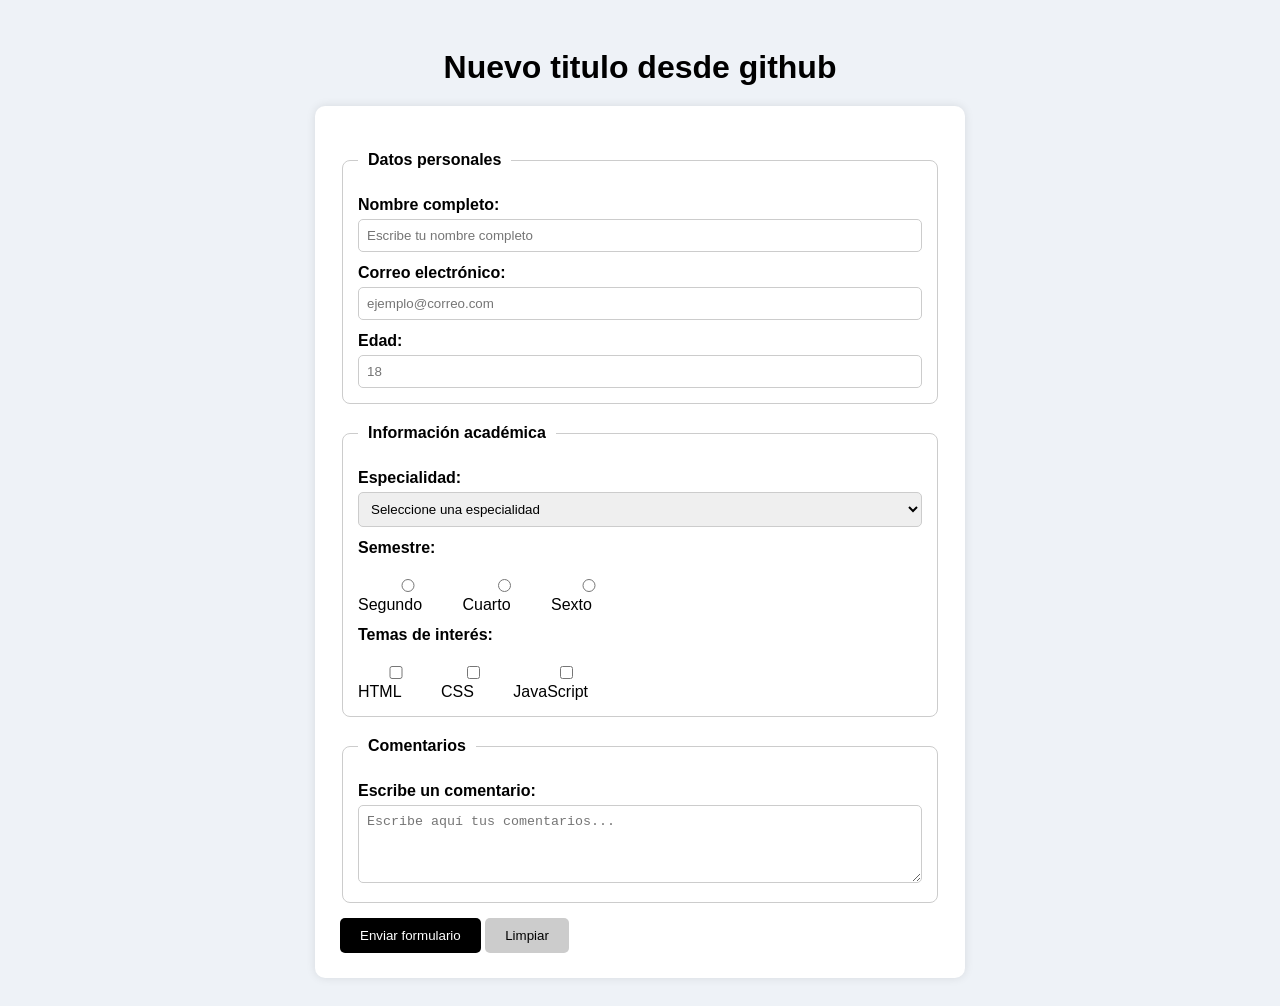
<file: index.1.html>
<!DOCTYPE html>
<html lang="es">
<head>
<meta charset="UTF-8">
<title>Proyecto de Cristian</title>
<style>
body{font-family:Arial;background:#eef2f7;padding:20px}
form{background:white;max-width:600px;margin:auto;padding:25px;border-radius:10px;box-shadow:0 0 10px rgba(0,0,0,0.1)}
label{display:block;margin-top:12px;font-weight:bold}
input, select, textarea{width:100%;padding:8px;margin-top:5px;border-radius:5px;border:1px solid #ccc;box-sizing:border-box}
.opciones{display:flex;gap:15px;margin-top:5px}
.opciones label{font-weight:normal}
button{margin-top:15px;padding:10px 20px;border:none;border-radius:5px;cursor:pointer}
.btn-enviar{background:#000;color:#fff}
.btn-limpiar{background:#ccc;color:#000}
fieldset{margin-top:20px;border:1px solid #ccc;padding:15px;border-radius:8px}
legend{font-weight:bold;padding:0 10px}
h1{text-align:center;margin-bottom:20px}
</style>
</head>
<body>

<h1>Nuevo titulo desde github</h1>

<form action="#" method="POST">

<fieldset>
<legend>Datos personales</legend>

<label for="nombre">Nombre completo:</label>
<input type="text" id="nombre" name="nombre" placeholder="Escribe tu nombre completo" required minlength="3" maxlength="50">

<label for="correo">Correo electrónico:</label>
<input type="email" id="correo" name="correo" placeholder="ejemplo@correo.com" required>

<label for="edad">Edad:</label>
<input type="number" id="edad" name="edad" placeholder="18" min="10" max="99" required>

</fieldset>

<fieldset>
<legend>Información académica</legend>

<label for="especialidad">Especialidad:</label>
<select id="especialidad" name="especialidad" required>
<option value="">Seleccione una especialidad</option>
<option value="programacion">Programación</option>
<option value="TDO">Redes</option>
<option value="Soporte">Ofimática</option>
</select>

<label>Semestre:</label>
<div class="opciones">
<label><input type="radio" name="semestre" value="segundo" required> Segundo</label>
<label><input type="radio" name="semestre" value="cuarto"> Cuarto</label>
<label><input type="radio" name="semestre" value="sexto"> Sexto</label>
</div>

<label>Temas de interés:</label>
<div class="opciones">
<label><input type="checkbox" name="interes" value="html"> HTML</label>
<label><input type="checkbox" name="interes" value="css"> CSS</label>
<label><input type="checkbox" name="interes" value="js"> JavaScript</label>
</div>

</fieldset>

<fieldset>
<legend>Comentarios</legend>
<label for="comentario">Escribe un comentario:</label>
<textarea id="comentario" name="comentario" rows="4" placeholder="Escribe aquí tus comentarios..." required minlength="10" maxlength="200"></textarea>
</fieldset>

<button type="submit" class="btn-enviar">Enviar formulario</button>
<button type="reset" class="btn-limpiar">Limpiar</button>

</form>
</body>
</html>
</file>
